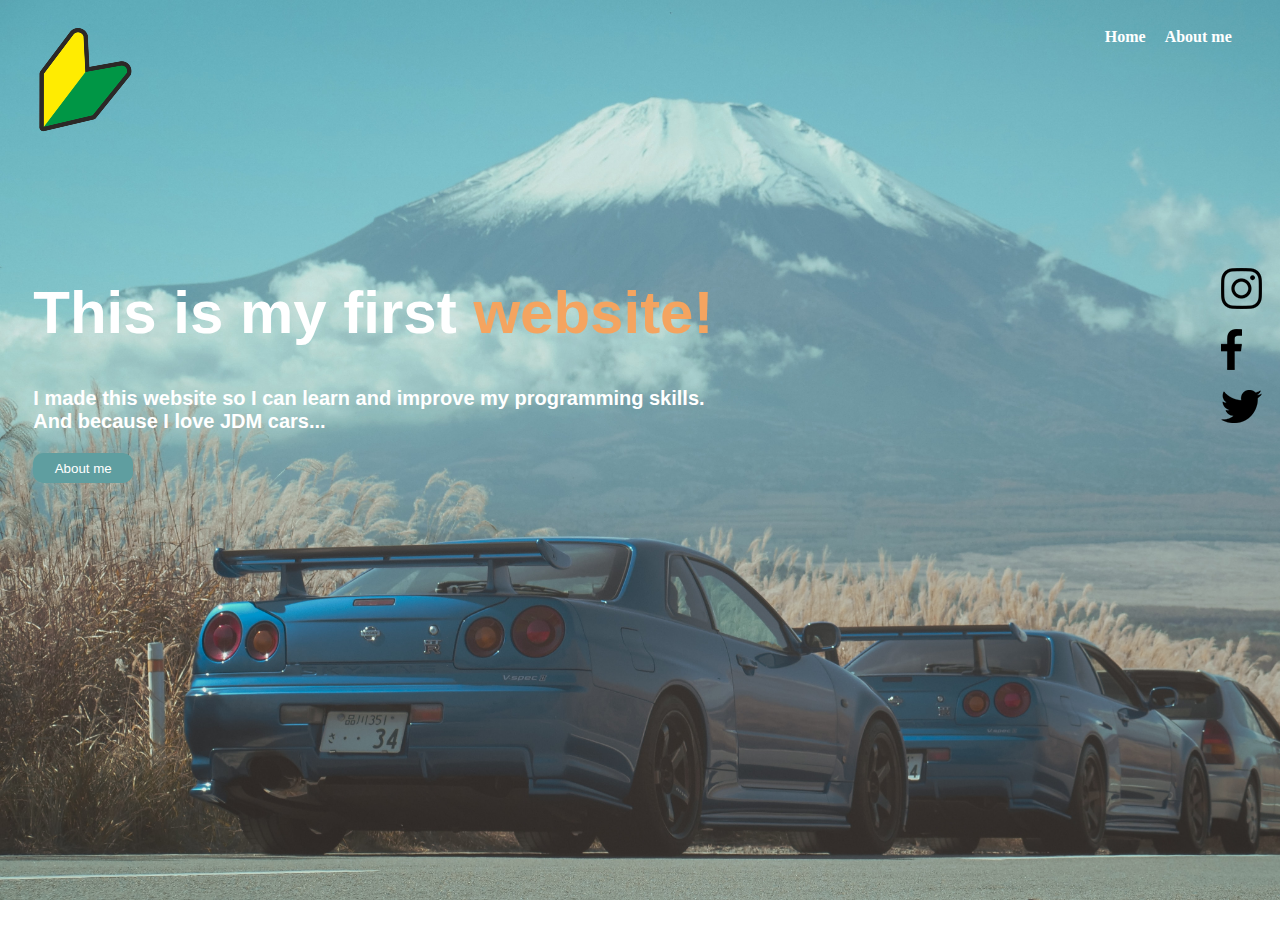
<file: index.html>
<!DOCTYPE html>
<html>
<head>
    <meta name="viewport" content="width=device-width, initial-scale=1.0, maximum-scale=1.0">
    <title> First Website </title>
    <link href="css/styles.css" rel="stylesheet" />
    </head>
<body>
    <style>
        body {
          background-image: url('assets/altbg.jpg');
          background-repeat: no-repeat;
          background-attachment: fixed;
          background-size: cover;
          background-position: 0% 70%;
        }
        </style>
    <header>
        <div class="center">
            <div class="logo"><img src="assets/logo.png" /></div>
            <div class="menu">
                <a href="index.html">Home</a>
                <a href="about.html">About me</a>              
            </div>
        </div>
    </header>  
    <section class="about">
            <div class="social">
                <a href=""><img src="assets/instagram.png"/></a>
                <a href=""><img src="assets/facebook.png"/></a>
                <a href=""><img src="assets/twitter.png"/></a>
            </div>
        <div class="center">
            <div class="text">
                <h1>This is my first <span style="color: sandybrown;">website!</span></h1>
                <p>I made this website so I can learn and improve my programming skills.<br> And because I love JDM cars...</p>
                <a href="about.html"><button>About me</button></a>
            </div>
        </div>
          
        </section>
</body>
</html>
</file>
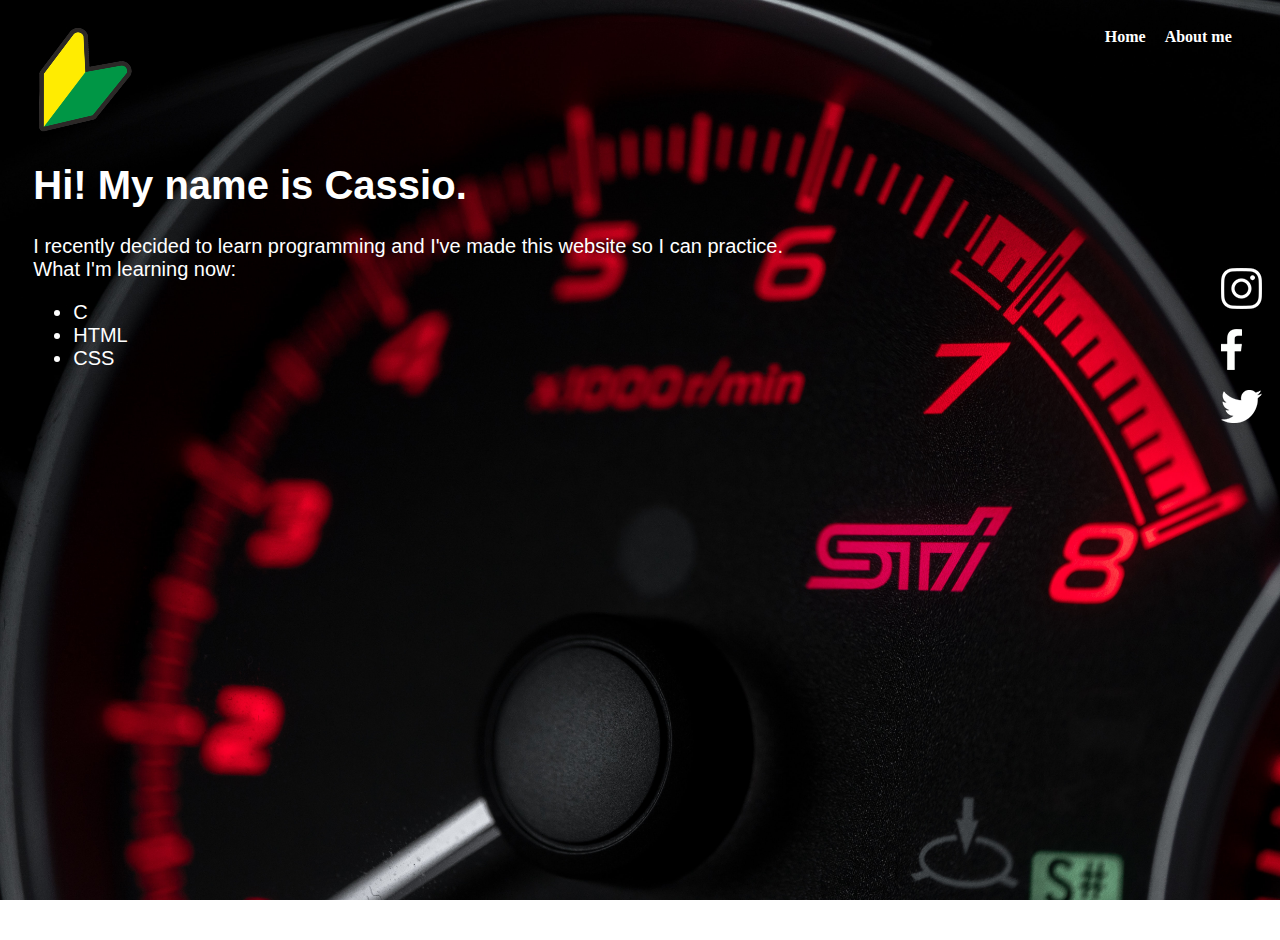
<file: about.html>
<!DOCTYPE html>
<html>
<head>
    <meta name="viewport" content="width=device-width, initial-scale=1.0, maximum-scale=1.0">
    <title> About </title>
    <link href="css/styles.css" rel="stylesheet" />
    </head>
<body>
    <style>
        body {
          background-image: url('assets/about.jpg');
          background-repeat: no-repeat;
          background-attachment: fixed;
          background-size: cover;
          background-position: 0% 70%;
        }
        </style>
    <header>
        <div class="center">
            <div class="logo"><img src="assets/logo.png" /></div>
            <div class="menu">
                <a href="index.html">Home</a>
                <a href="about.html">About me</a>
            </div>
            <div class="fadetext">
                <h1>Hi! My name is Cassio.</h1>
                <p>I recently decided to learn programming and I've made this website so I can practice.<br>
                 What I'm learning now:<br></p>
                 <ul>
                    <li>C</li>
                    <li>HTML</li>
                    <li>CSS</li>
                </ul>
        </div>
    </header>  
    <section class="about">
            <div class="social">
                <a href=""><img src="assets/instagram2.png"/></a>
                <a href=""><img src="assets/facebook2.png"/></a>
                <a href=""><img src="assets/twitter2.png"/></a>
            </div>
        </section>
</body>
</html>
</file>
<file: css/styles.css>
{
    margin:0;
    padding:0;
    box-sizing: border-box;
}

.center{
    display: flex;
    flex-wrap: wrap;
    max-width: 1280px;
    margin: 0 auto;
    padding: 0 2%;
}

html,body{
    height: 100%;
    overflow-y: hidden;  
    overflow-x: hidden;  
   
}

.logo{
    width: 50%;
    cursor: pointer;
}

header{
    height: 200px;
    padding:20px 0;
}

.menu{
    padding-top: 0px;
    width: 50%;
    text-align: right;
}

.menu a{
    color: white;
    text-decoration: none;
    font-weight: bold;
    margin-right: 15px;
}

section.about{
    height: calc(100% - 200px);
    position: relative;
}

.social{
    position: absolute;
    right: 10px;
    top: 0;

}

.social img{
    display: block;
   margin: 20px 0;
}

.text{
    margin-top: -10px;
    font-family: Arial, Helvetica, sans-serif;
}

.text h1{
    font-size: 60px;
    color: white;
}

.text p{
    
    color: white;
    font-size: 20px;
    font-weight: bold;

}

.text button{
    border: 0;
    background-color: cadetblue;
    color: white;
    border-radius: 10px;
    width: 100px;
    height:30px;
    cursor: pointer;
}

.text button{
    transition-duration: 0.4s;
}

.text button:hover {
    background-color: sandybrown;
    
}

.fadetext{
    display: inline-block;
    font-family: Arial, Helvetica, sans-serif;
    font-size: 20px;
    color: white;
    animation: fadeIn linear 5s;
    -webkit-animation: fadeIn linear 5s;
    -moz-animation: fadeIn linear 5s;
    -o-animation: fadeIn linear 5s;
    -ms-animation: fadeIn linear 5s;
  }
  
  @keyframes fadeIn {
    0% {opacity:0;}
    100% {opacity:1;}
  }
  
  @-moz-keyframes fadeIn {
    0% {opacity:0;}
    100% {opacity:1;}
  }
  
  @-webkit-keyframes fadeIn {
    0% {opacity:0;}
    100% {opacity:1;}
  }
  
  @-o-keyframes fadeIn {
    0% {opacity:0;}
    100% {opacity:1;}
  }
  
  @-ms-keyframes fadeIn {
    0% {opacity:0;}
    100% {opacity:1;}
  }
}
</file>
